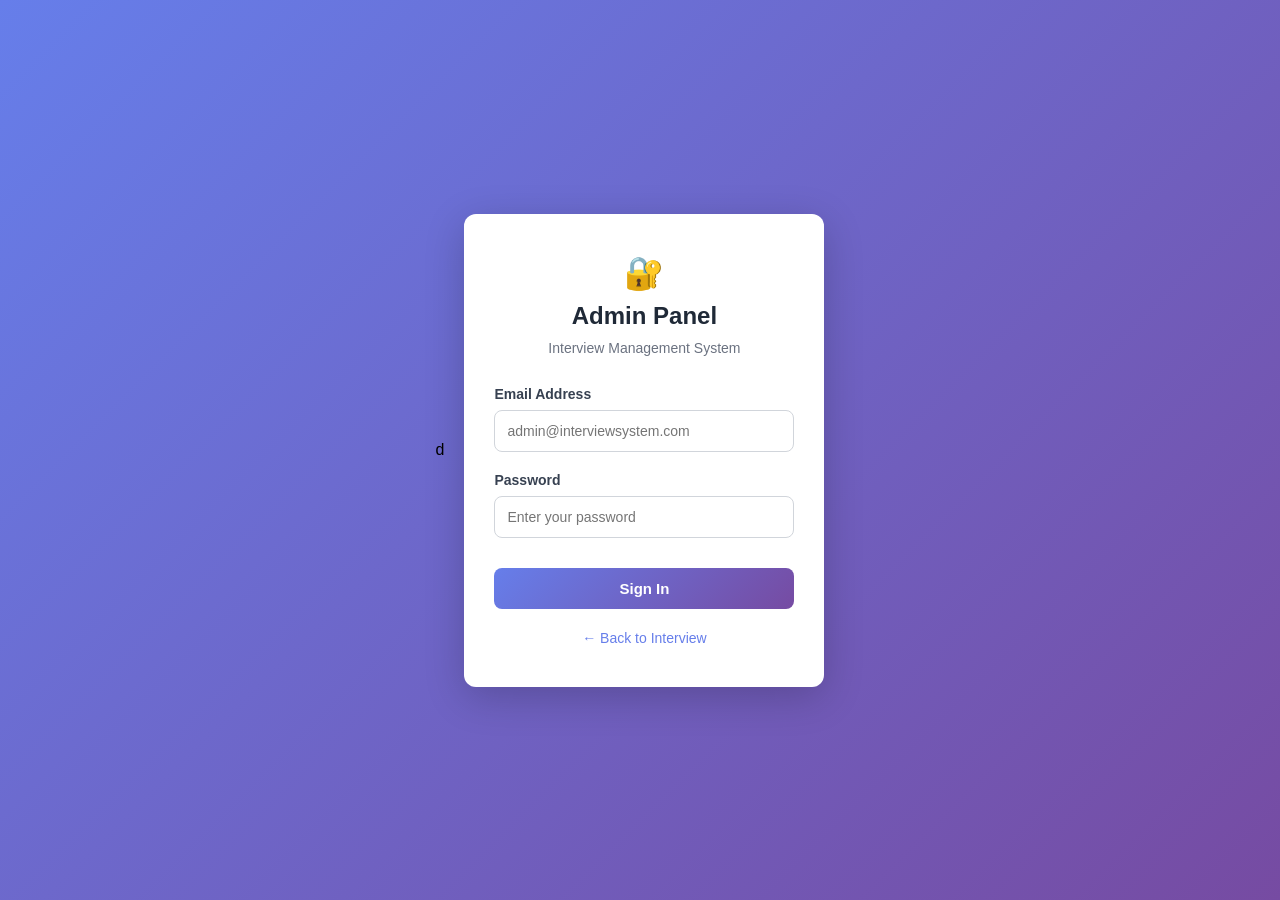
<file: frontend/templates/admin-login.html>
<!DOCTYPE html>
<html lang="en">d
<head>
    <meta charset="UTF-8">
    <meta name="viewport" content="width=device-width, initial-scale=1.0">
    <title>Admin Login - Interview System</title>
    <style>
        * {
            margin: 0;
            padding: 0;
            box-sizing: border-box;
        }
        
        body {
            font-family: -apple-system, BlinkMacSystemFont, 'Segoe UI', Roboto, 'Helvetica Neue', Arial, sans-serif;
            background: linear-gradient(135deg, #667eea 0%, #764ba2 100%);
            min-height: 100vh;
            display: flex;
            align-items: center;
            justify-content: center;
        }
        
        .login-container {
            width: 100%;
            max-width: 400px;
            padding: 20px;
        }
        
        .login-card {
            background: white;
            border-radius: 12px;
            box-shadow: 0 10px 40px rgba(0, 0, 0, 0.2);
            padding: 40px 30px;
            text-align: center;
        }
        
        .logo {
            font-size: 32px;
            margin-bottom: 10px;
        }
        
        h1 {
            font-size: 24px;
            color: #1f2937;
            margin-bottom: 10px;
        }
        
        .subtitle {
            color: #6b7280;
            margin-bottom: 30px;
            font-size: 14px;
        }
        
        .form-group {
            margin-bottom: 20px;
            text-align: left;
        }
        
        label {
            display: block;
            margin-bottom: 8px;
            color: #374151;
            font-weight: 600;
            font-size: 14px;
        }
        
        input {
            width: 100%;
            padding: 12px;
            border: 1px solid #d1d5db;
            border-radius: 8px;
            font-size: 14px;
            transition: border-color 0.3s ease;
        }
        
        input:focus {
            outline: none;
            border-color: #667eea;
            box-shadow: 0 0 0 3px rgba(102, 126, 234, 0.1);
        }
        
        .login-btn {
            width: 100%;
            padding: 12px;
            background: linear-gradient(135deg, #667eea 0%, #764ba2 100%);
            color: white;
            border: none;
            border-radius: 8px;
            font-weight: 600;
            cursor: pointer;
            font-size: 15px;
            transition: transform 0.2s ease, box-shadow 0.2s ease;
            margin-top: 10px;
        }
        
        .login-btn:hover {
            transform: translateY(-2px);
            box-shadow: 0 5px 20px rgba(102, 126, 234, 0.4);
        }
        
        .error {
            background: #fee2e2;
            color: #991b1b;
            padding: 12px;
            border-radius: 8px;
            margin-bottom: 20px;
            font-size: 14px;
            display: none;
        }
        
        .error.show {
            display: block;
        }
        
        .back-link {
            margin-top: 20px;
            text-align: center;
        }
        
        .back-link a {
            color: #667eea;
            text-decoration: none;
            font-size: 14px;
        }
        
        .back-link a:hover {
            text-decoration: underline;
        }
        
        .loading {
            display: none;
        }
        
        .loading.show {
            display: inline-block;
            width: 16px;
            height: 16px;
            border: 2px solid rgba(255, 255, 255, 0.3);
            border-top-color: white;
            border-radius: 50%;
            animation: spin 0.8s linear infinite;
            margin-right: 8px;
        }
        
        @keyframes spin {
            to { transform: rotate(360deg); }
        }
    </style>
</head>
<body>
    <div class="login-container">
        <div class="login-card">
            <div class="logo">🔐</div>
            <h1>Admin Panel</h1>
            <p class="subtitle">Interview Management System</p>
            
            <div class="error" id="errorMessage"></div>
            
            <form id="loginForm">
                <div class="form-group">
                    <label for="email">Email Address</label>
                    <input type="email" id="email" name="email" placeholder="admin@interviewsystem.com" required>
                </div>
                
                <div class="form-group">
                    <label for="password">Password</label>
                    <input type="password" id="password" name="password" placeholder="Enter your password" required>
                </div>
                
                <button type="submit" class="login-btn">
                    <span class="loading" id="loadingSpinner"></span>
                    <span id="buttonText">Sign In</span>
                </button>
            </form>
            
            <div class="back-link">
                <a href="/">← Back to Interview</a>
            </div>
        </div>
    </div>
    
    <script>
        document.getElementById('loginForm').addEventListener('submit', async (e) => {
            e.preventDefault();
            
            const email = document.getElementById('email').value;
            const password = document.getElementById('password').value;
            const errorDiv = document.getElementById('errorMessage');
            const loadingSpinner = document.getElementById('loadingSpinner');
            const buttonText = document.getElementById('buttonText');
            
            errorDiv.classList.remove('show');
            loadingSpinner.classList.add('show');
            buttonText.textContent = 'Signing in...';
            
            try {
                const response = await fetch('/admin/login', {
                    method: 'POST',
                    headers: { 'Content-Type': 'application/json' },
                    body: JSON.stringify({ email, password })
                });
                
                if (!response.ok) {
                    throw new Error('Invalid email or password');
                }
                
                const data = await response.json();
                
                // Store auth token and user info
                localStorage.setItem('adminToken', data.access_token);
                localStorage.setItem('adminUser', JSON.stringify(data.admin));
                
                // Redirect to dashboard
                window.location.href = '/admin/dashboard.html';
            } catch (error) {
                errorDiv.textContent = error.message;
                errorDiv.classList.add('show');
            } finally {
                loadingSpinner.classList.remove('show');
                buttonText.textContent = 'Sign In';
            }
        });
        
        // Redirect if already logged in
        const token = localStorage.getItem('adminToken');
        if (token) {
            window.location.href = '/admin/dashboard.html';
        }
    </script>
</body>
</html>
</file>
